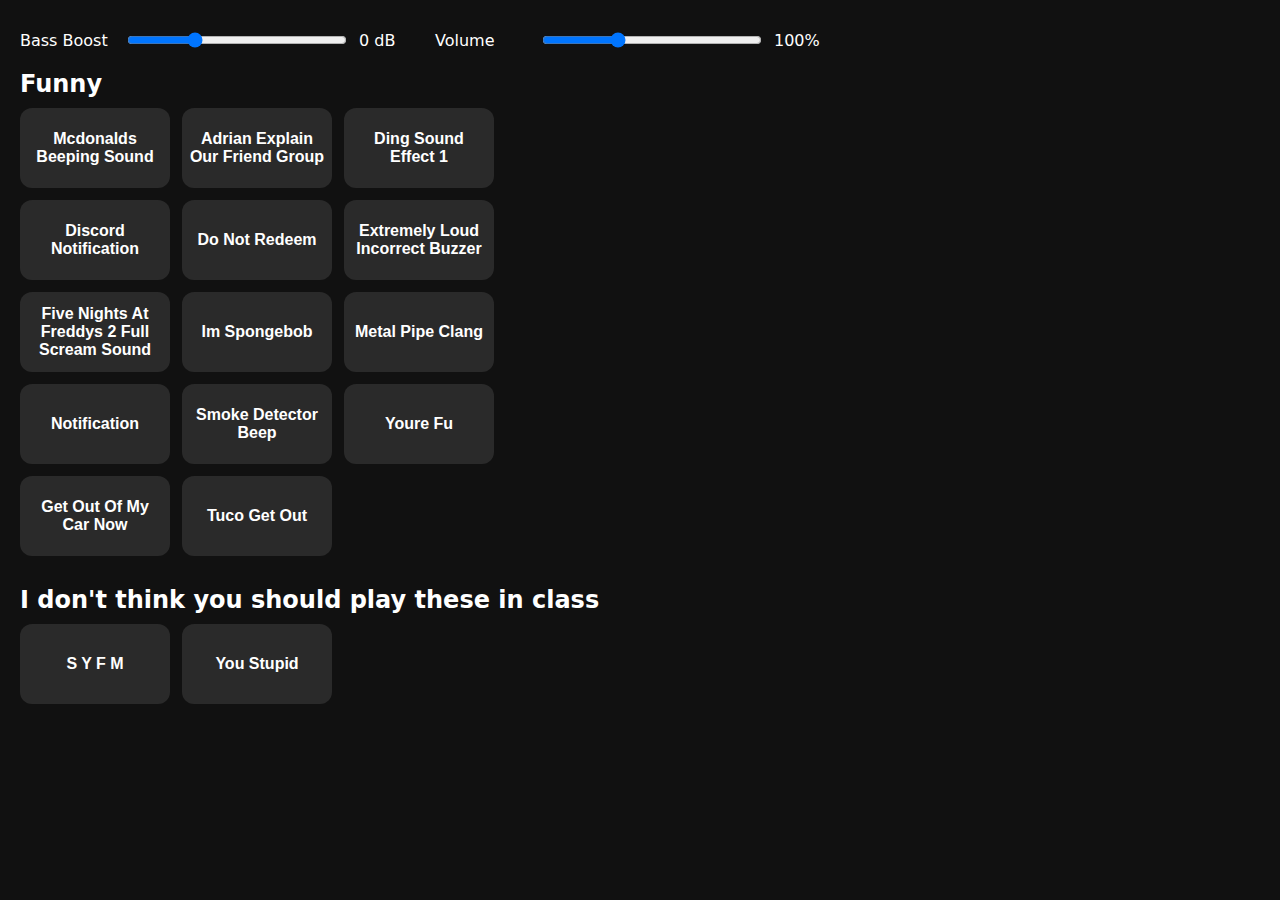
<file: boardsound/index.html>
<!DOCTYPE html>
<html lang="en">
<head>
  <meta charset="UTF-8" />
  <title>Boardsound</title>
  <meta name="viewport" content="width=device-width, initial-scale=1" />
  <link rel="stylesheet" href="style.css" />
</head>
<body>
  <h2>Funny</h2>
  <div id="soundboard-stp" class="grid"></div>

  <h2>I don't think you should play these in class</h2>
  <div id="soundboard-nstp" class="grid"></div>

  <script src="index.js"></script>
</body>
</html>
</file>
<file: boardsound/style.css>
:root { --btn-w: 150px; --btn-h: 80px; --gap: 12px; }
* { box-sizing: border-box; }
body { margin: 0; padding: 20px; background: #111; color: #fff; font-family: system-ui, sans-serif; }
h2 { margin: 20px 0 10px; }
.grid { display: grid; grid-gap: var(--gap); margin-bottom: 30px; }
.button {
  width: var(--btn-w); height: var(--btn-h);
  display: grid; place-items: center;
  background: #2a2a2a; color: #fff; border: none; border-radius: 12px; cursor: pointer;
  font-size: 16px; font-weight: 600; transition: transform .06s ease, background .15s ease; user-select: none;
}
.button:hover { background: #3a3a3a; }
.button:active { transform: scale(.98); }
</file>
